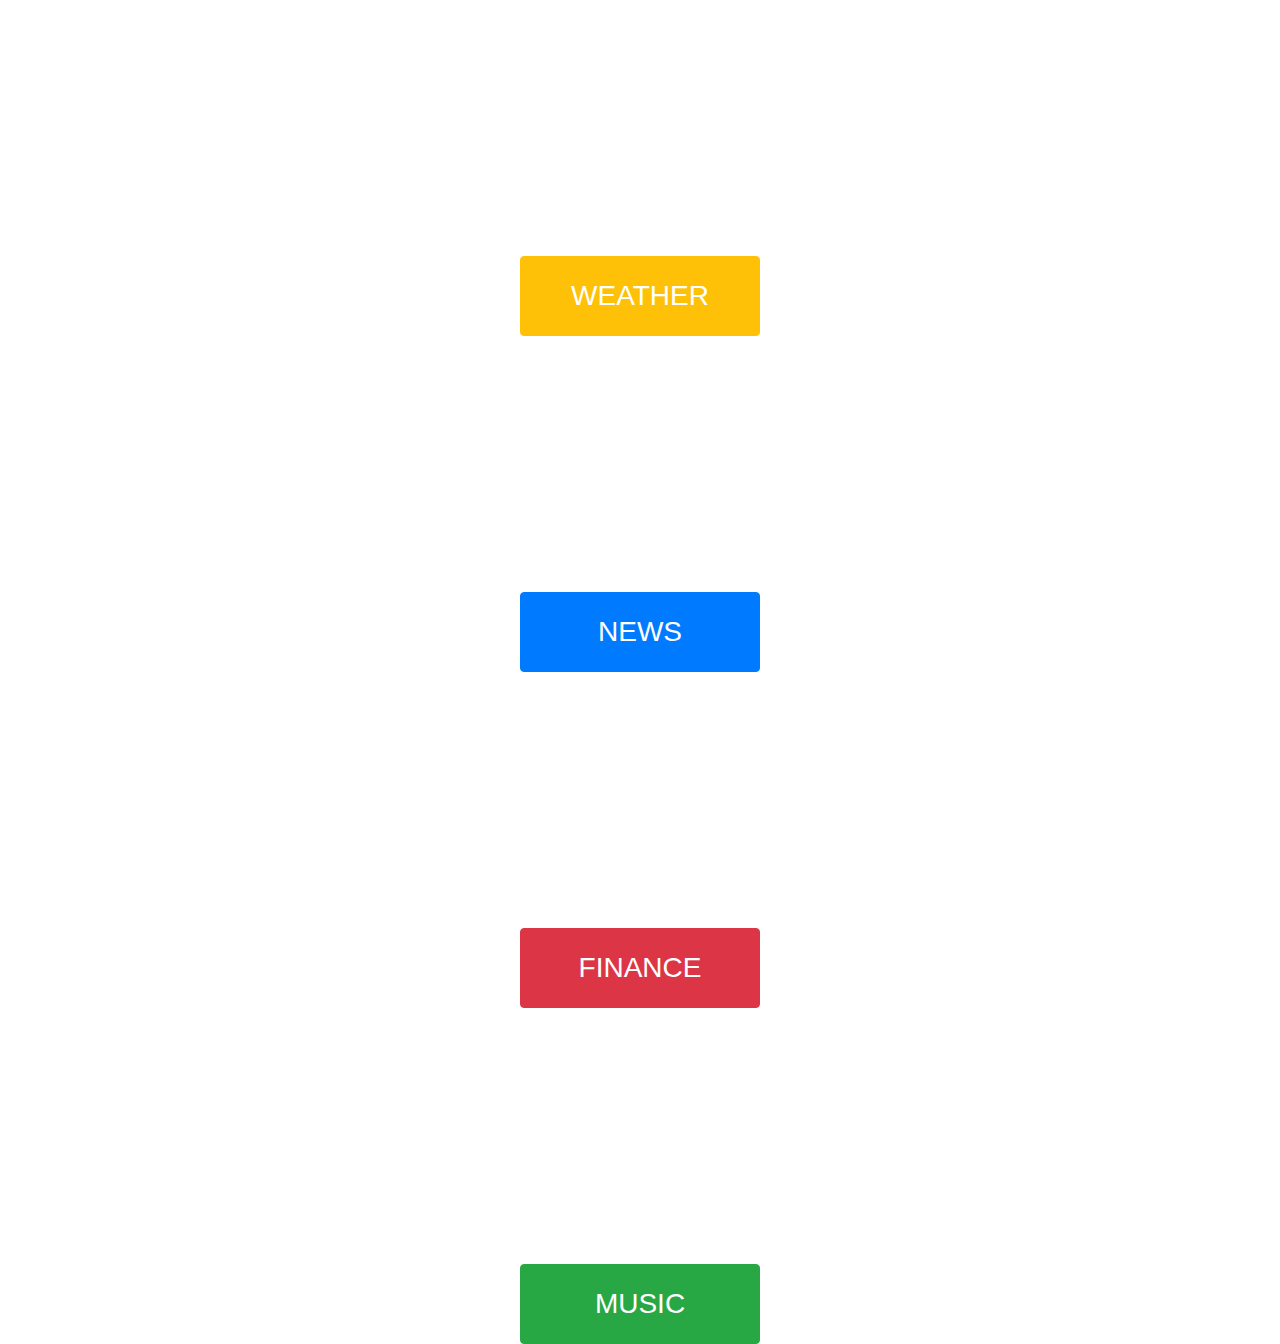
<file: index.html>
<!DOCTYPE html>
<html lang="en">
<head>
    <meta charset="UTF-8">
    <meta name="viewport" content="width=device-width, initial-scale=1.0">
    <meta http-equiv="X-UA-Compatible" content="ie=edge">
    <title>OneView</title>
    <link rel="stylesheet" href="https://maxcdn.bootstrapcdn.com/bootstrap/4.0.0/css/bootstrap.min.css" integrity="sha384-Gn5384xqQ1aoWXA+058RXPxPg6fy4IWvTNh0E263XmFcJlSAwiGgFAW/dAiS6JXm" crossorigin="anonymous">
    <link rel="stylesheet" href="assets/css/mobile.css">
</head>
<body>
  <div id="container">
    <div id="homeButtons" class= "text-center">
        <button type="button" class="btn btn-warning" id="weatherBtn">WEATHER</button>
        <br>
        <button type="button" class="btn btn-primary" id="newsBtn">NEWS</span></button>
        <br>
        <button type="button" class="btn btn-danger" id="financeBtn">FINANCE</button>
        <br>
        <button type="button" class="btn btn-success" id="musicBtn">MUSIC</button>
    </div>
    <div class="table-responsive">
        <table class="table">
            <tbody>
                
            </tbody>
        </table>
    </div>

    <div id="map" class="text-center"></div>
  </div>

<script src="https://code.jquery.com/jquery-3.3.1.js" integrity="sha256-2Kok7MbOyxpgUVvAk/HJ2jigOSYS2auK4Pfzbm7uH60=" crossorigin="anonymous"></script>
<script src="https://cdnjs.cloudflare.com/ajax/libs/popper.js/1.12.9/umd/popper.min.js" integrity="sha384-ApNbgh9B+Y1QKtv3Rn7W3mgPxhU9K/ScQsAP7hUibX39j7fakFPskvXusvfa0b4Q" crossorigin="anonymous"></script>
<script src="https://maxcdn.bootstrapcdn.com/bootstrap/4.0.0/js/bootstrap.min.js" integrity="sha384-JZR6Spejh4U02d8jOt6vLEHfe/JQGiRRSQQxSfFWpi1MquVdAyjUar5+76PVCmYl" crossorigin="anonymous"></script>
<script src="assets/scripts/js1.js"></script>
<script src="assets/scripts/usNews.js"></script>
<script src="assets/scripts/techNews.js"></script>
<script src="assets/scripts/spotify.js"></script>
<script src="assets/scripts/weather.js"></script>
<script src="assets/scripts/finance.js"></script>
</body>
</html>
</file>
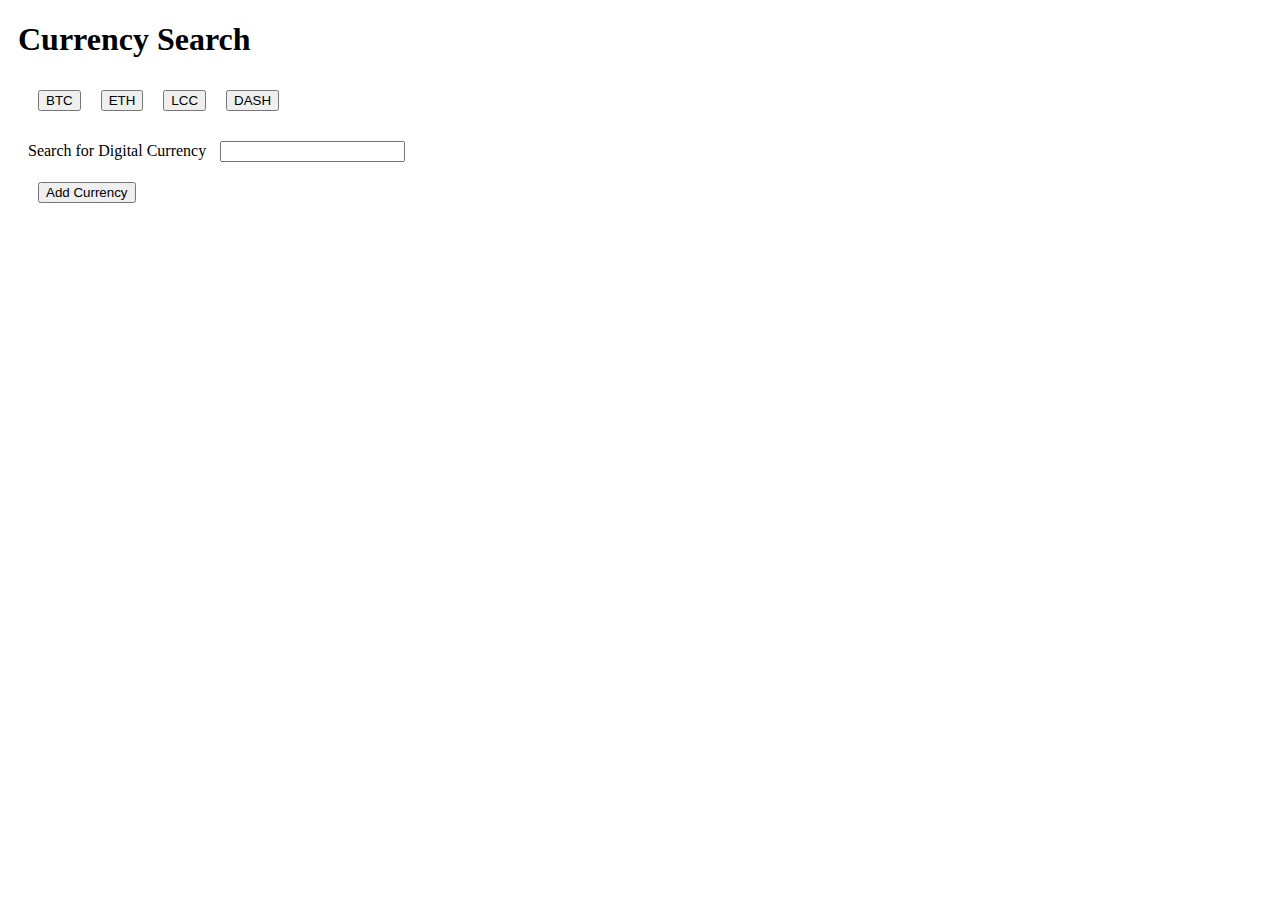
<file: finance.html>
<!DOCTYPE html>
<html lang="en">

<head>
    <meta charset="utf-8">
    <title>Digital Currency Search</title>
    <style type="text/css">
        button,
        div,
        form,
        input {
            margin: 10px;
        }
    </style>
</head>

<body>

<div class="container">
    <h1>Currency Search</h1>

    <!-- Currencies will Get Dumped Here -->
    <div id="currency-view"></div>

    <!-- Rendered Buttons will get Dumped Here  -->
    <div id="buttons-view"></div>

    <form id="currency-form">
        <label for="currency-input">Search for Digital Currency</label>
        <input type="text" id="currency-input">
        <br>

        <!-- Button triggers new currency to be added -->
        <input id="add-currency" type="submit" value="Add Currency">
    </form>

    <script src="https://cdnjs.cloudflare.com/ajax/libs/jquery/3.2.1/jquery.min.js"></script>
    <script type="text/javascript">
        // Initial array of currencies
        var currencies = ["BTC", "ETH", "LCC", "DASH"];

        // displayCurrencyInfo function re-renders the HTML to display the appropriate content
        function displayCurrencyInfo() {

            var currency = $(this).attr("data-name");
            var queryURL = "https://www.alphavantage.co/query?function=DIGITAL_CURRENCY_INTRADAY&symbol=" + currency + "&market=EUR&apikey=demo";

            // Creating an AJAX call for the specific currency button being clicked
            $.ajax({
                url: queryURL,
                method: "GET"
            }).then(function(response) {

                // Creating a div to hold the currency
                var currencyDiv = $("<div class='currency'>");

                //here????????????????????????????????????????????????????????
                // Storing the price data
                var price = response.price;

                // Creating an element to have the price displayed
                var pOne = $("<p>").text("Price: " + price);

                // Displaying the price
                currencyDiv.append(pOne);

                // Storing the market cap
                var marketCap = response.market_cap;

                // Creating an element to hold the market cap
                var pTwo = $("<p>").text("Market cap: " + market_cap);

                // Displaying the market cap
                currencyDiv.append(pTwo);

                // Storing the volume
                var volume = response.volume;

                // Creating an element to hold the volume
                var pThree = $("<p>").text("Volume: " + volume);

                // Appending the volume
                currencyDiv.append(pThree);
                //here??????????????????????????????????????????????????????????????????????????????
                // Putting the entire currency above the previous currencies
                $("#currencies-view").append(currencyDiv);
            });

        };

        // Function for displaying currency data
        function renderButtons() {

            // Deleting the currencies prior to adding new currencies
            // (this is necessary otherwise you will have repeat buttons)
            $("#buttons-view").empty();

            // Looping through the array of currencies
            for (var i = 0; i < currencies.length; i++) {

                // Then dynamicaly generating buttons for each currency in the array
                // This code $("<button>") is all jQuery needs to create the beginning and end tag. (<button></button>)
                var a = $("<button>");
                // Adding a class of currency-btn to our button
                a.addClass("currency-btn");
                // Adding a data-attribute
                a.attr("data-name", currencies[i]);
                // Providing the initial button text
                a.text(currencies[i]);
                // Adding the button to the buttons-view div
                $("#buttons-view").append(a);
            }
        }

        // This function handles events where a currency button is clicked
        $("#add-currency").on("click", function(event) {
            event.preventDefault();
            // This line grabs the input from the text box
            var currency = $("#currency-input").val().trim();

            // Adding currency from the textbox to our array
            currencies.push(currency);

            // Calling renderButtons which handles the processing of our currency array
            renderButtons();
        });

        // Adding a click event listener to all elements with a class of "currency-btn"
        $(document).on("click", ".currency-btn", displayCurrencyInfo);

        // Calling the renderButtons function to display the intial buttons
        renderButtons();
    </script>
</div>
</body>

</html>
</file>
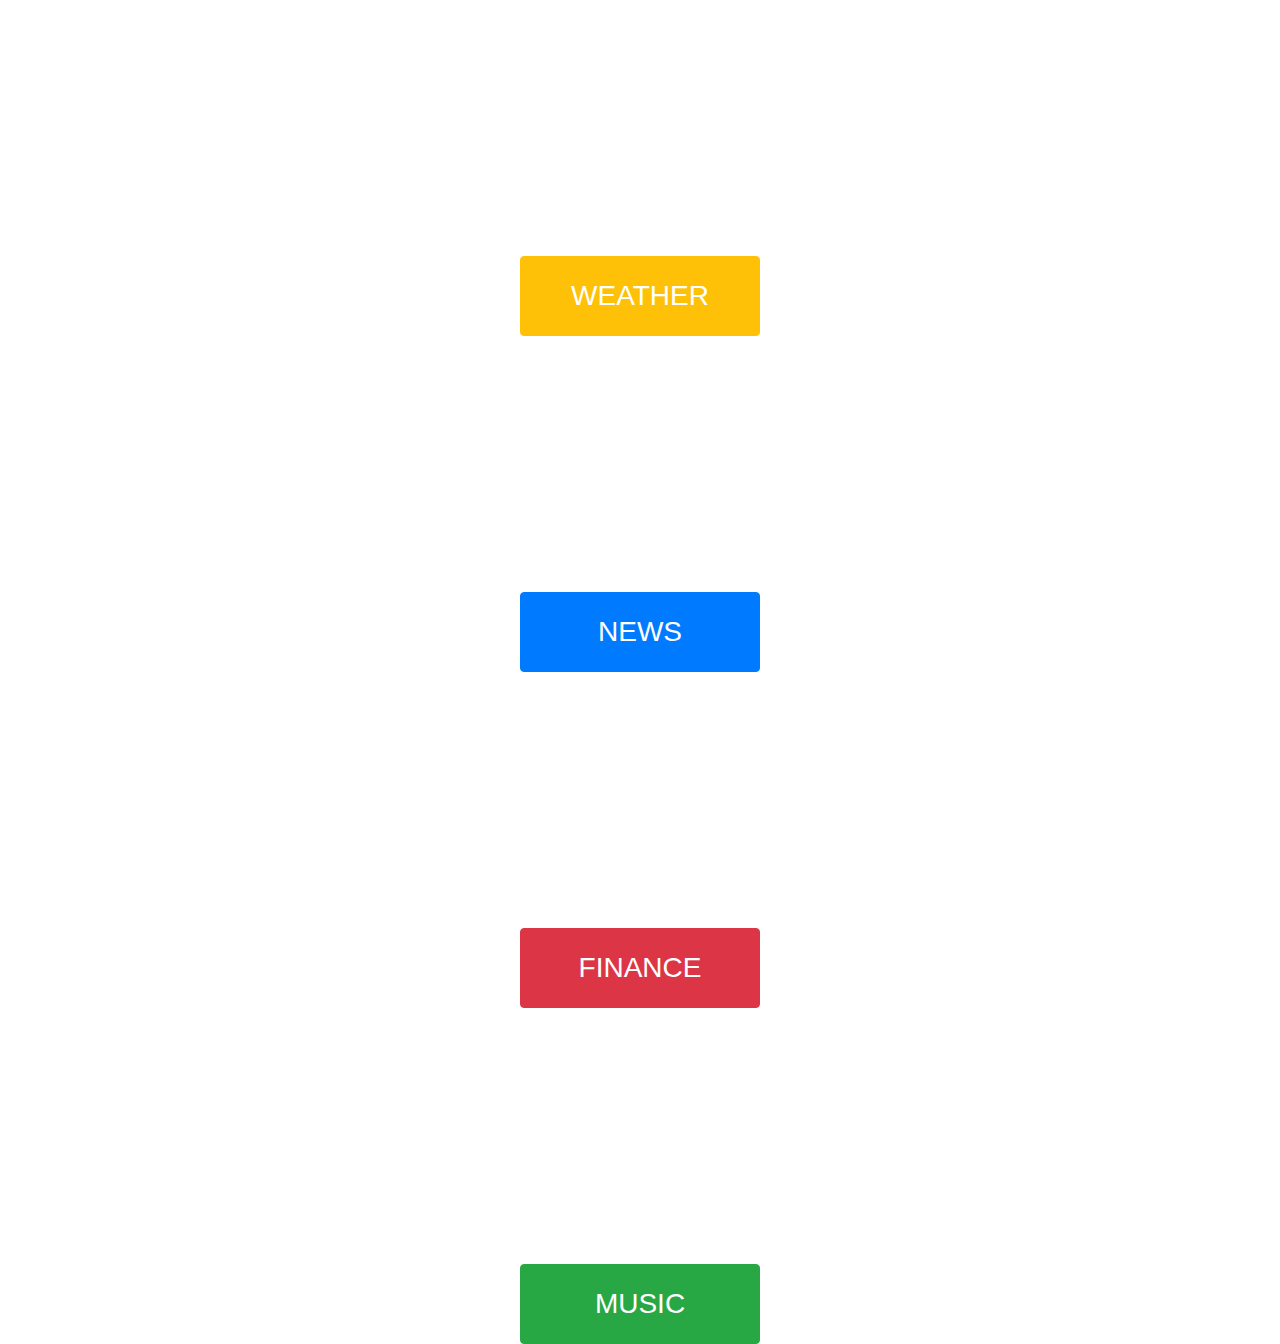
<file: mobile.html>
<!DOCTYPE html>
<html lang="en">
<head>
    <meta charset="UTF-8">
    <meta name="viewport" content="width=device-width, initial-scale=1.0">
    <meta http-equiv="X-UA-Compatible" content="ie=edge">
    <title>OneView</title>
    <link rel="stylesheet" href="https://maxcdn.bootstrapcdn.com/bootstrap/4.0.0/css/bootstrap.min.css" integrity="sha384-Gn5384xqQ1aoWXA+058RXPxPg6fy4IWvTNh0E263XmFcJlSAwiGgFAW/dAiS6JXm" crossorigin="anonymous">
    <link rel="stylesheet" href="assets/css/mobile.css">
</head>
<body>
  <div id="container">
    <div id="homeButtons" class= "text-center">
        <button type="button" class="btn btn-warning" id="weatherBtn">WEATHER</button>
        <br>
        <button type="button" class="btn btn-primary" id="newsBtn">NEWS</span></button>
        <br>
        <button type="button" class="btn btn-danger" id="financeBtn">FINANCE</button>
        <br>
        <button type="button" class="btn btn-success" id="musicBtn">MUSIC</button>
    </div>
    <div class="table-responsive">
        <table class="table">
            <tbody>
                
            </tbody>
        </table>
    </div>

    <div id="map" class="text-center"></div>
  </div>

<script src="https://code.jquery.com/jquery-3.3.1.js" integrity="sha256-2Kok7MbOyxpgUVvAk/HJ2jigOSYS2auK4Pfzbm7uH60=" crossorigin="anonymous"></script>
<script src="https://cdnjs.cloudflare.com/ajax/libs/popper.js/1.12.9/umd/popper.min.js" integrity="sha384-ApNbgh9B+Y1QKtv3Rn7W3mgPxhU9K/ScQsAP7hUibX39j7fakFPskvXusvfa0b4Q" crossorigin="anonymous"></script>
<script src="https://maxcdn.bootstrapcdn.com/bootstrap/4.0.0/js/bootstrap.min.js" integrity="sha384-JZR6Spejh4U02d8jOt6vLEHfe/JQGiRRSQQxSfFWpi1MquVdAyjUar5+76PVCmYl" crossorigin="anonymous"></script>
<!-- <script src="https://sdk.scdn.co/spotify-player.js"></script> -->
<script src="assets/scripts/js1.js"></script>
<script src="assets/scripts/usNews.js"></script>
<script src="assets/scripts/techNews.js"></script>
<script src="assets/scripts/spotify.js"></script>
<script src="assets/scripts/weather.js"></script>
<script src="assets/scripts/finance.js"></script>
<!-- <script src="assets/scripts/traffic2.js"></script> -->
<!-- <script async defer src="https://maps.googleapis.com/maps/api/js?key=AIzaSyBM4lo3fPyMm1UJNLrV3GgqsgxdXmEV4oo&callback=initMap"></script> -->
</body>
</html>
</file>
<file: assets/css/mobile.css>
body {
    align-content: center;
    background-image: url("https://marketplace.canva.com/MACV9soLIIc/1/thumbnail_large/canva-milky-way%2C-space%2C-universe%2C-night-sky%2C-background-MACV9soLIIc.jpg");
    max-height: 100vh;
}

container{
    height: 100%;
    max-height: 100vh;
}

button {
    width: 240px;
    height: 80px;
    margin: 20% auto 0;
    /* width: 80%; */
    /* height: 20%; */
}

.btn {
    font-size: 1.75em;
}

#weatherBtn {
    color: white;
}

#homeButtons {
    color: white;
    font-weight: bold;
    height: 60vh;
    /* max-width: 80%; */
}

#homeBtn {
    font-weight: 420;
}

a, td, #map {
    color: white;
    font-weight: bold;
}

th {
    color: yellow;
    font-weight: bolder;
}

#map {
    /* max-width: 80%; */
    height: 70vh;
    margin: 0 auto;
}
</file>
